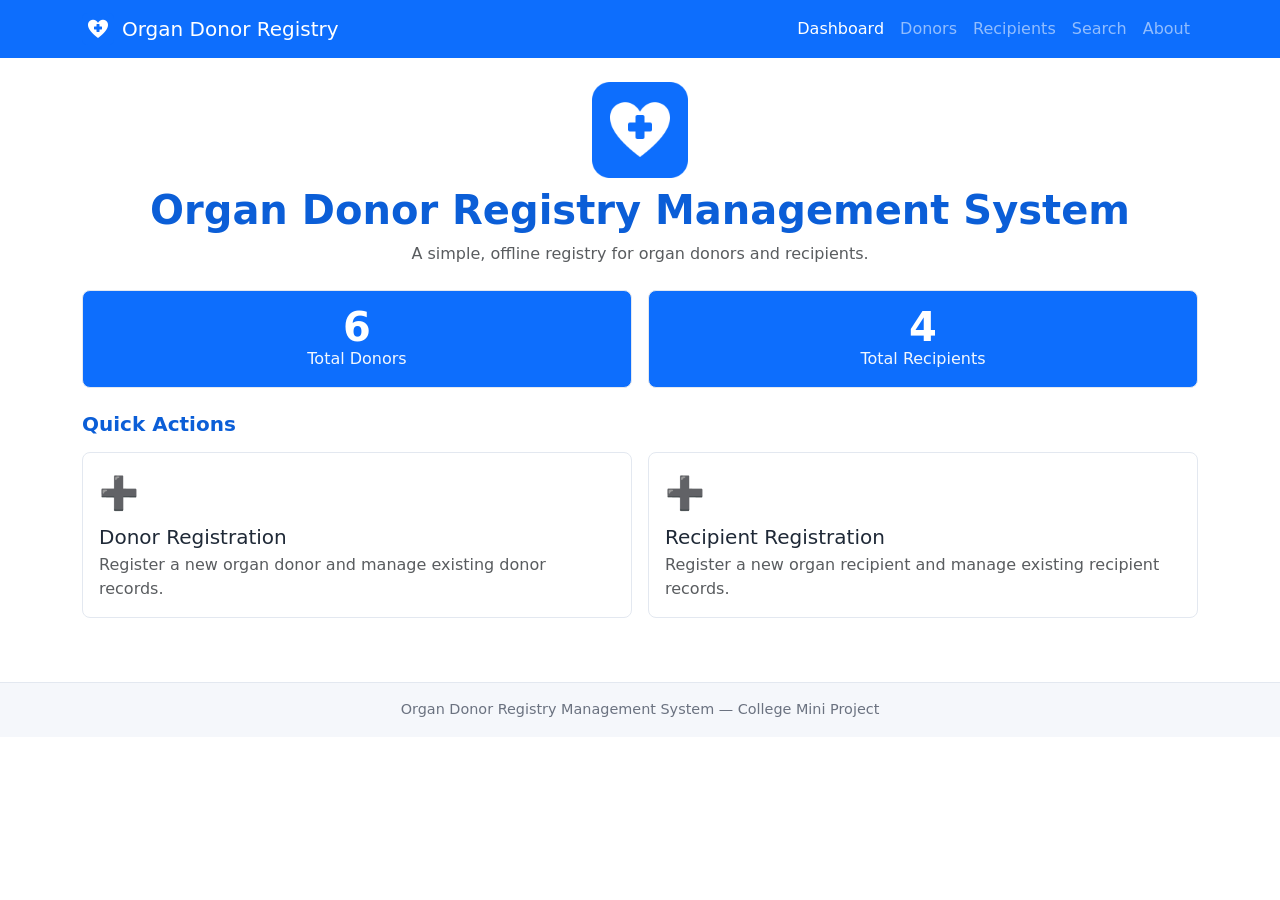
<file: index.html>
<!DOCTYPE html>
<html lang="en">
<head>
  <meta charset="UTF-8">
  <meta name="viewport" content="width=device-width, initial-scale=1.0">
  <title>Dashboard | Organ Donor Registry</title>
  <link rel="icon" href="assets/logo.png" type="image/png">
  <link rel="stylesheet" href="css/bootstrap.min.css">
  <link rel="stylesheet" href="css/style.css">
</head>
<body>
  <!-- Shared navigation bar is injected here by common.js -->
  <div id="mainNav"></div>

  <main class="container page-section">
    <!-- Page heading -->
    <div class="text-center mb-4">
      <img src="assets/logo.png" alt="Organ Donor Registry logo" class="brand-logo mb-2">
      <h1 class="page-title">Organ Donor Registry Management System</h1>
      <p class="text-muted">A simple, offline registry for organ donors and recipients.</p>
    </div>

    <!-- Statistics -->
    <div class="row g-3 mb-4">
      <div class="col-12 col-md-6">
        <div class="card stat-card h-100">
          <div class="card-body text-center">
            <div class="stat-number" id="totalDonors">0</div>
            <div class="stat-label">Total Donors</div>
          </div>
        </div>
      </div>
      <div class="col-12 col-md-6">
        <div class="card stat-card h-100">
          <div class="card-body text-center">
            <div class="stat-number" id="totalRecipients">0</div>
            <div class="stat-label">Total Recipients</div>
          </div>
        </div>
      </div>
    </div>

    <!-- Navigation cards -->
    <h2 class="h5 page-title mb-3">Quick Actions</h2>
    <div class="row g-3">
      <div class="col-12 col-md-6">
        <a href="donors.html" class="card nav-card">
          <div class="card-body">
            <div class="nav-card-icon mb-2">&#10133;</div>
            <h3 class="h5 mb-1">Donor Registration</h3>
            <p class="text-muted mb-0">Register a new organ donor and manage existing donor records.</p>
          </div>
        </a>
      </div>
      <div class="col-12 col-md-6">
        <a href="recipients.html" class="card nav-card">
          <div class="card-body">
            <div class="nav-card-icon mb-2">&#10133;</div>
            <h3 class="h5 mb-1">Recipient Registration</h3>
            <p class="text-muted mb-0">Register a new organ recipient and manage existing recipient records.</p>
          </div>
        </a>
      </div>
    </div>
  </main>

  <footer class="site-footer py-3 mt-4">
    <div class="container text-center">
      Organ Donor Registry Management System &mdash; College Mini Project
    </div>
  </footer>

  <script src="js/bootstrap.bundle.min.js"></script>
  <script src="js/storage.js"></script>
  <script src="js/seed.js"></script>
  <script src="js/common.js"></script>
  <script>
    // Dashboard-specific logic: draw the navbar and fill in the live counts.
    function initDashboard() {
      renderNavbar('dashboard');
      document.getElementById('totalDonors').textContent = getDonors().length;
      document.getElementById('totalRecipients').textContent = getRecipients().length;
    }
    document.addEventListener('DOMContentLoaded', initDashboard);
  </script>
</body>
</html>
</file>
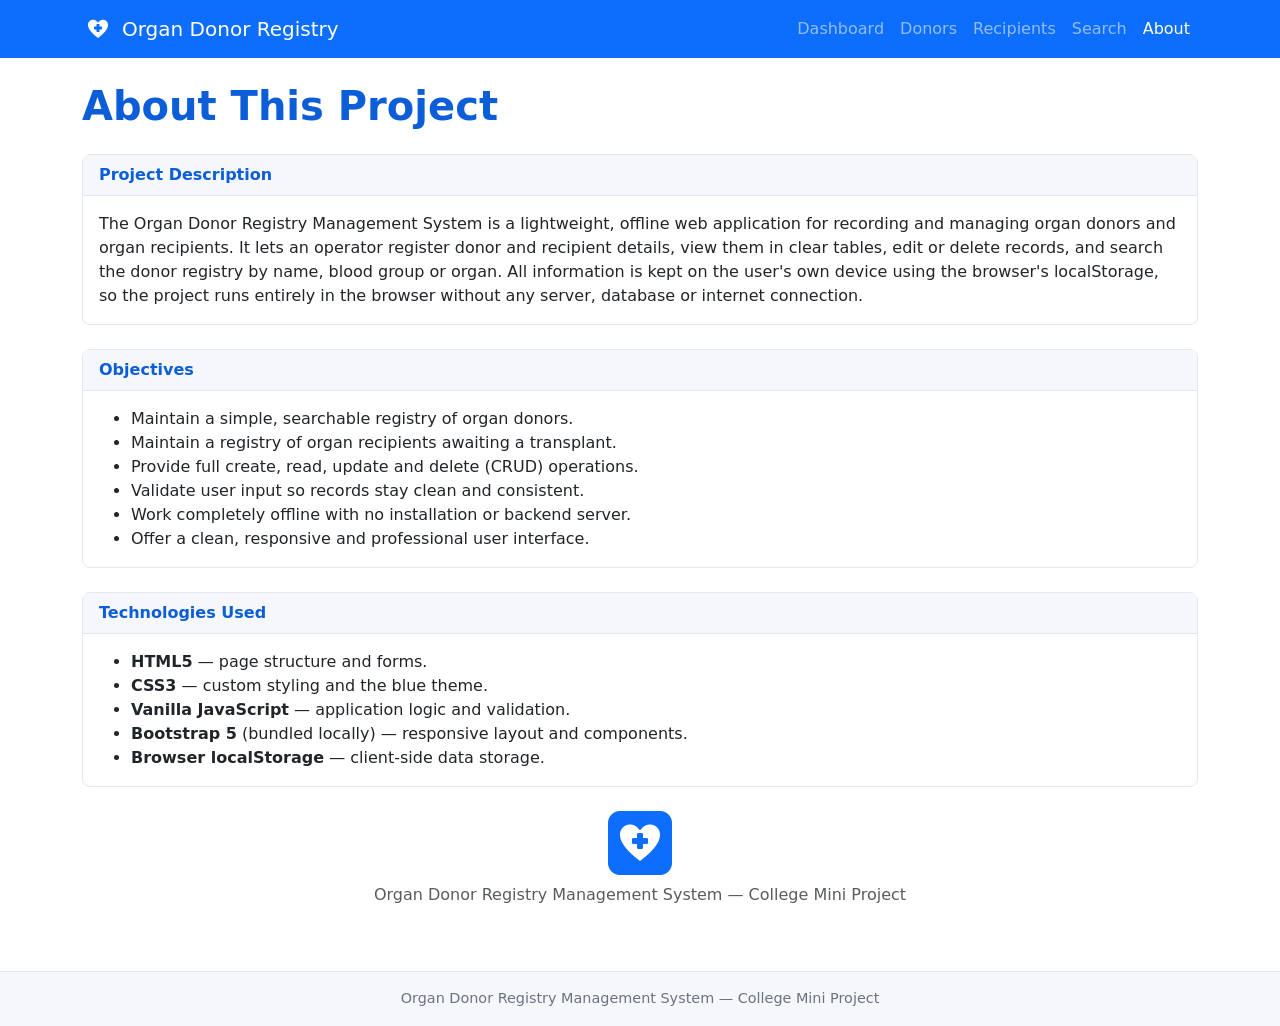
<file: about.html>
<!DOCTYPE html>
<html lang="en">
<head>
  <meta charset="UTF-8">
  <meta name="viewport" content="width=device-width, initial-scale=1.0">
  <title>About | Organ Donor Registry</title>
  <link rel="icon" href="assets/logo.png" type="image/png">
  <link rel="stylesheet" href="css/bootstrap.min.css">
  <link rel="stylesheet" href="css/style.css">
</head>
<body>
  <div id="mainNav"></div>

  <main class="container page-section">
    <h1 class="page-title mb-4">About This Project</h1>

    <!-- Project Description -->
    <div class="card mb-4">
      <div class="card-header">Project Description</div>
      <div class="card-body">
        <p class="mb-0">
          The Organ Donor Registry Management System is a lightweight, offline
          web application for recording and managing organ donors and organ
          recipients. It lets an operator register donor and recipient details,
          view them in clear tables, edit or delete records, and search the
          donor registry by name, blood group or organ. All information is kept
          on the user's own device using the browser's localStorage, so the
          project runs entirely in the browser without any server, database or
          internet connection.
        </p>
      </div>
    </div>

    <!-- Objectives -->
    <div class="card mb-4">
      <div class="card-header">Objectives</div>
      <div class="card-body">
        <ul class="mb-0">
          <li>Maintain a simple, searchable registry of organ donors.</li>
          <li>Maintain a registry of organ recipients awaiting a transplant.</li>
          <li>Provide full create, read, update and delete (CRUD) operations.</li>
          <li>Validate user input so records stay clean and consistent.</li>
          <li>Work completely offline with no installation or backend server.</li>
          <li>Offer a clean, responsive and professional user interface.</li>
        </ul>
      </div>
    </div>

    <!-- Technologies Used -->
    <div class="card mb-4">
      <div class="card-header">Technologies Used</div>
      <div class="card-body">
        <ul class="mb-0">
          <li><strong>HTML5</strong> &mdash; page structure and forms.</li>
          <li><strong>CSS3</strong> &mdash; custom styling and the blue theme.</li>
          <li><strong>Vanilla JavaScript</strong> &mdash; application logic and validation.</li>
          <li><strong>Bootstrap 5</strong> (bundled locally) &mdash; responsive layout and components.</li>
          <li><strong>Browser localStorage</strong> &mdash; client-side data storage.</li>
        </ul>
      </div>
    </div>

    <div class="text-center text-muted">
      <img src="assets/logo.png" alt="Organ Donor Registry logo" width="64" height="64" class="mb-2">
      <p class="mb-0">Organ Donor Registry Management System &mdash; College Mini Project</p>
    </div>
  </main>

  <footer class="site-footer py-3 mt-4">
    <div class="container text-center">
      Organ Donor Registry Management System &mdash; College Mini Project
    </div>
  </footer>

  <script src="js/bootstrap.bundle.min.js"></script>
  <script src="js/storage.js"></script>
  <script src="js/seed.js"></script>
  <script src="js/common.js"></script>
  <script>
    // The About page only needs the shared navigation bar.
    document.addEventListener('DOMContentLoaded', function () {
      renderNavbar('about');
    });
  </script>
</body>
</html>
</file>
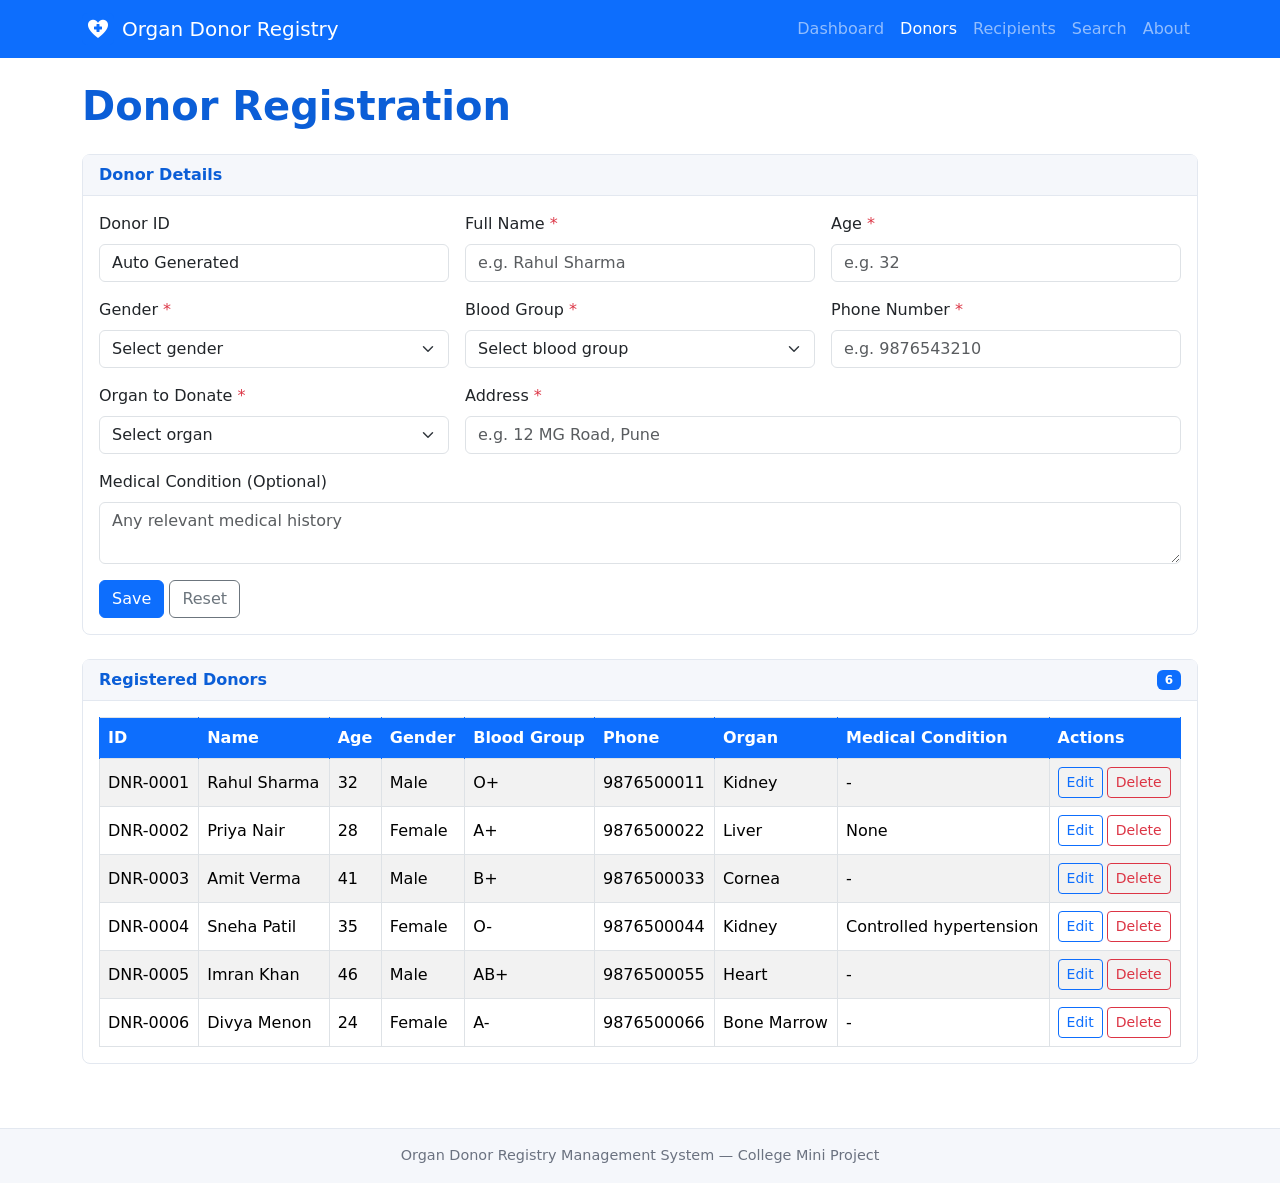
<file: donors.html>
<!DOCTYPE html>
<html lang="en">
<head>
  <meta charset="UTF-8">
  <meta name="viewport" content="width=device-width, initial-scale=1.0">
  <title>Donors | Organ Donor Registry</title>
  <link rel="icon" href="assets/logo.png" type="image/png">
  <link rel="stylesheet" href="css/bootstrap.min.css">
  <link rel="stylesheet" href="css/style.css">
</head>
<body>
  <div id="mainNav"></div>

  <main class="container page-section">
    <h1 class="page-title mb-4">Donor Registration</h1>

    <!-- Alert / validation message area -->
    <div id="donorAlert"></div>

    <!-- Registration form -->
    <div class="card mb-4">
      <div class="card-header">Donor Details</div>
      <div class="card-body">
        <form id="donorForm" novalidate>
          <div class="row g-3">
            <div class="col-12 col-md-4">
              <label for="donorId" class="form-label">Donor ID</label>
              <input type="text" class="form-control" id="donorId" value="Auto Generated" readonly>
            </div>
            <div class="col-12 col-md-4">
              <label for="donorName" class="form-label required">Full Name</label>
              <input type="text" class="form-control" id="donorName" placeholder="e.g. Rahul Sharma">
            </div>
            <div class="col-12 col-md-4">
              <label for="donorAge" class="form-label required">Age</label>
              <input type="text" class="form-control" id="donorAge" placeholder="e.g. 32" inputmode="numeric">
            </div>
            <div class="col-12 col-md-4">
              <label for="donorGender" class="form-label required">Gender</label>
              <select class="form-select" id="donorGender"></select>
            </div>
            <div class="col-12 col-md-4">
              <label for="donorBloodGroup" class="form-label required">Blood Group</label>
              <select class="form-select" id="donorBloodGroup"></select>
            </div>
            <div class="col-12 col-md-4">
              <label for="donorPhone" class="form-label required">Phone Number</label>
              <input type="text" class="form-control" id="donorPhone" placeholder="e.g. 9876543210" inputmode="numeric">
            </div>
            <div class="col-12 col-md-4">
              <label for="donorOrgan" class="form-label required">Organ to Donate</label>
              <select class="form-select" id="donorOrgan"></select>
            </div>
            <div class="col-12 col-md-8">
              <label for="donorAddress" class="form-label required">Address</label>
              <input type="text" class="form-control" id="donorAddress" placeholder="e.g. 12 MG Road, Pune">
            </div>
            <div class="col-12">
              <label for="donorMedical" class="form-label">Medical Condition (Optional)</label>
              <textarea class="form-control" id="donorMedical" rows="2" placeholder="Any relevant medical history"></textarea>
            </div>
          </div>

          <div class="mt-3">
            <button type="submit" class="btn btn-primary" id="donorSubmitBtn">Save</button>
            <button type="reset" class="btn btn-outline-secondary">Reset</button>
          </div>
        </form>
      </div>
    </div>

    <!-- Registered donors -->
    <div class="card">
      <div class="card-header d-flex justify-content-between align-items-center">
        <span>Registered Donors</span>
        <span class="badge bg-primary" id="donorCount">0</span>
      </div>
      <div class="card-body">
        <div id="donorEmpty" class="text-muted text-center py-3">
          No donors registered yet. Use the form above to add one.
        </div>
        <div class="table-wrapper">
          <table class="table table-striped table-bordered align-middle mb-0">
            <thead>
              <tr>
                <th>ID</th>
                <th>Name</th>
                <th>Age</th>
                <th>Gender</th>
                <th>Blood Group</th>
                <th>Phone</th>
                <th>Organ</th>
                <th>Medical Condition</th>
                <th>Actions</th>
              </tr>
            </thead>
            <tbody id="donorTableBody"></tbody>
          </table>
        </div>
      </div>
    </div>
  </main>

  <footer class="site-footer py-3 mt-4">
    <div class="container text-center">
      Organ Donor Registry Management System &mdash; College Mini Project
    </div>
  </footer>

  <script src="js/bootstrap.bundle.min.js"></script>
  <script src="js/storage.js"></script>
  <script src="js/seed.js"></script>
  <script src="js/common.js"></script>
  <script src="js/donor.js"></script>
</body>
</html>
</file>
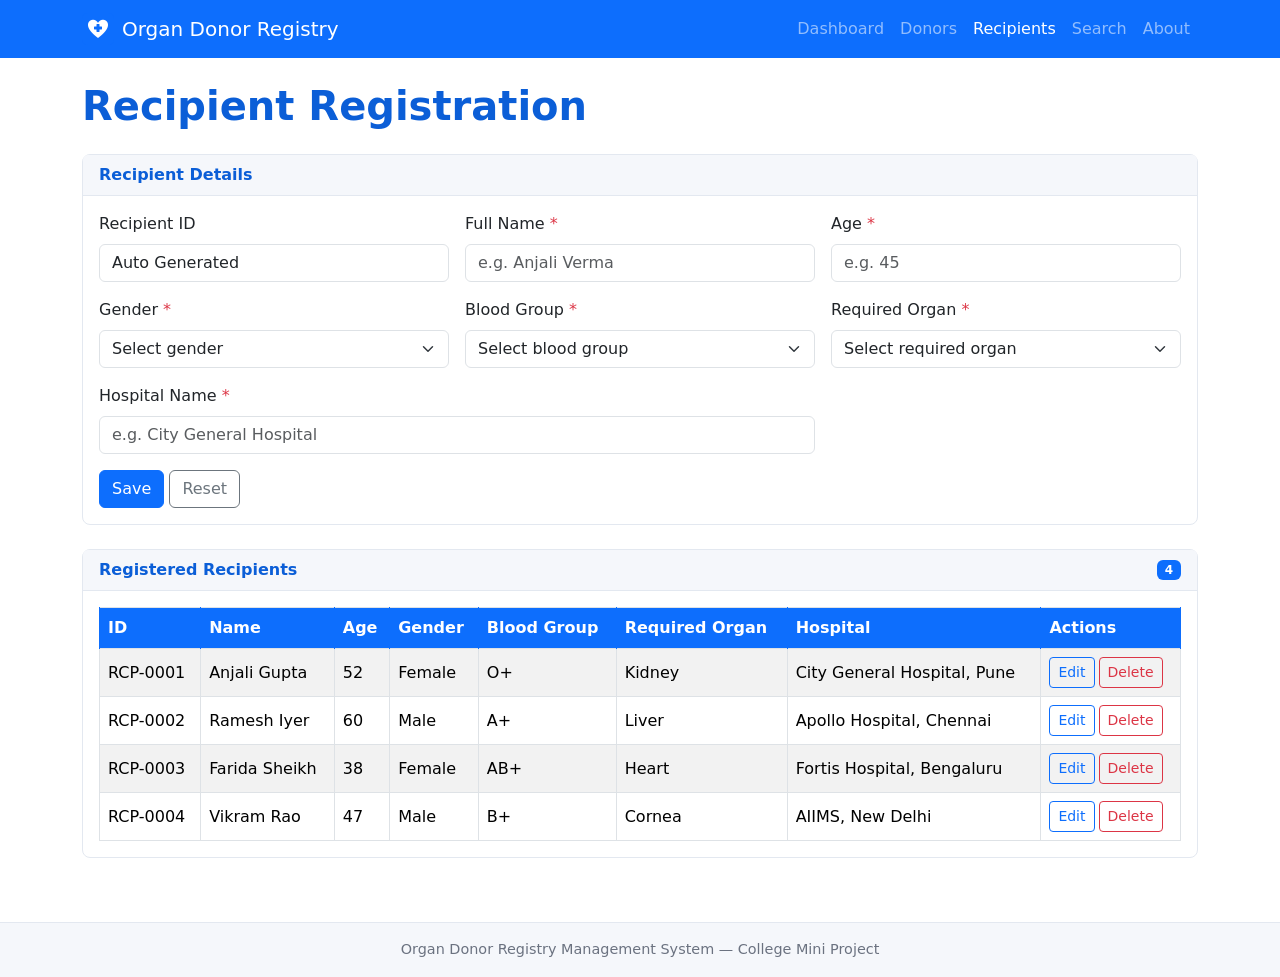
<file: recipients.html>
<!DOCTYPE html>
<html lang="en">
<head>
  <meta charset="UTF-8">
  <meta name="viewport" content="width=device-width, initial-scale=1.0">
  <title>Recipients | Organ Donor Registry</title>
  <link rel="icon" href="assets/logo.png" type="image/png">
  <link rel="stylesheet" href="css/bootstrap.min.css">
  <link rel="stylesheet" href="css/style.css">
</head>
<body>
  <div id="mainNav"></div>

  <main class="container page-section">
    <h1 class="page-title mb-4">Recipient Registration</h1>

    <!-- Alert / validation message area -->
    <div id="recipientAlert"></div>

    <!-- Registration form -->
    <div class="card mb-4">
      <div class="card-header">Recipient Details</div>
      <div class="card-body">
        <form id="recipientForm" novalidate>
          <div class="row g-3">
            <div class="col-12 col-md-4">
              <label for="recipientId" class="form-label">Recipient ID</label>
              <input type="text" class="form-control" id="recipientId" value="Auto Generated" readonly>
            </div>
            <div class="col-12 col-md-4">
              <label for="recipientName" class="form-label required">Full Name</label>
              <input type="text" class="form-control" id="recipientName" placeholder="e.g. Anjali Verma">
            </div>
            <div class="col-12 col-md-4">
              <label for="recipientAge" class="form-label required">Age</label>
              <input type="text" class="form-control" id="recipientAge" placeholder="e.g. 45" inputmode="numeric">
            </div>
            <div class="col-12 col-md-4">
              <label for="recipientGender" class="form-label required">Gender</label>
              <select class="form-select" id="recipientGender"></select>
            </div>
            <div class="col-12 col-md-4">
              <label for="recipientBloodGroup" class="form-label required">Blood Group</label>
              <select class="form-select" id="recipientBloodGroup"></select>
            </div>
            <div class="col-12 col-md-4">
              <label for="recipientOrgan" class="form-label required">Required Organ</label>
              <select class="form-select" id="recipientOrgan"></select>
            </div>
            <div class="col-12 col-md-8">
              <label for="recipientHospital" class="form-label required">Hospital Name</label>
              <input type="text" class="form-control" id="recipientHospital" placeholder="e.g. City General Hospital">
            </div>
          </div>

          <div class="mt-3">
            <button type="submit" class="btn btn-primary" id="recipientSubmitBtn">Save</button>
            <button type="reset" class="btn btn-outline-secondary">Reset</button>
          </div>
        </form>
      </div>
    </div>

    <!-- Registered recipients -->
    <div class="card">
      <div class="card-header d-flex justify-content-between align-items-center">
        <span>Registered Recipients</span>
        <span class="badge bg-primary" id="recipientCount">0</span>
      </div>
      <div class="card-body">
        <div id="recipientEmpty" class="text-muted text-center py-3">
          No recipients registered yet. Use the form above to add one.
        </div>
        <div class="table-wrapper">
          <table class="table table-striped table-bordered align-middle mb-0">
            <thead>
              <tr>
                <th>ID</th>
                <th>Name</th>
                <th>Age</th>
                <th>Gender</th>
                <th>Blood Group</th>
                <th>Required Organ</th>
                <th>Hospital</th>
                <th>Actions</th>
              </tr>
            </thead>
            <tbody id="recipientTableBody"></tbody>
          </table>
        </div>
      </div>
    </div>
  </main>

  <footer class="site-footer py-3 mt-4">
    <div class="container text-center">
      Organ Donor Registry Management System &mdash; College Mini Project
    </div>
  </footer>

  <script src="js/bootstrap.bundle.min.js"></script>
  <script src="js/storage.js"></script>
  <script src="js/seed.js"></script>
  <script src="js/common.js"></script>
  <script src="js/recipient.js"></script>
</body>
</html>
</file>
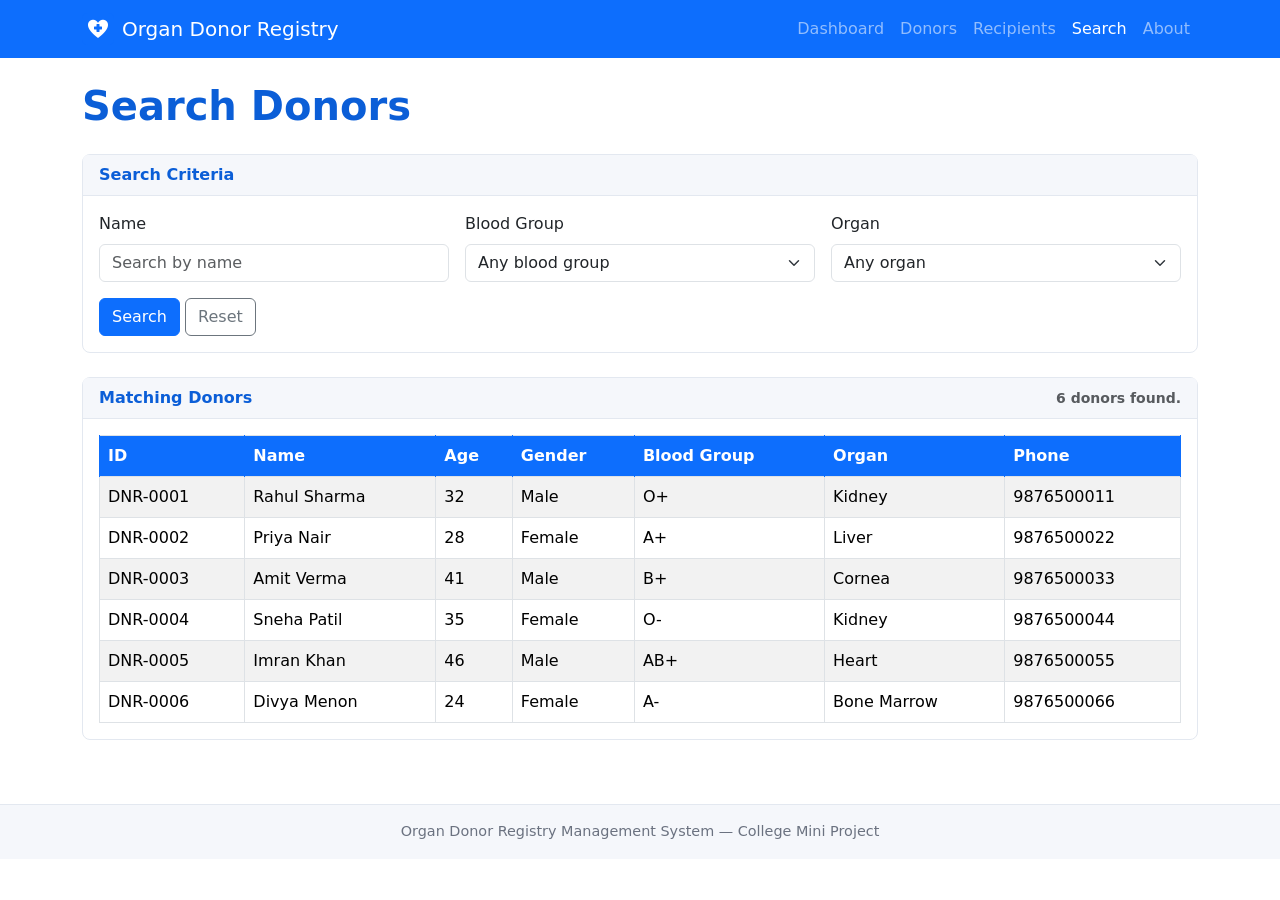
<file: search.html>
<!DOCTYPE html>
<html lang="en">
<head>
  <meta charset="UTF-8">
  <meta name="viewport" content="width=device-width, initial-scale=1.0">
  <title>Search | Organ Donor Registry</title>
  <link rel="icon" href="assets/logo.png" type="image/png">
  <link rel="stylesheet" href="css/bootstrap.min.css">
  <link rel="stylesheet" href="css/style.css">
</head>
<body>
  <div id="mainNav"></div>

  <main class="container page-section">
    <h1 class="page-title mb-4">Search Donors</h1>

    <!-- Search form -->
    <div class="card mb-4">
      <div class="card-header">Search Criteria</div>
      <div class="card-body">
        <form id="searchForm">
          <div class="row g-3">
            <div class="col-12 col-md-4">
              <label for="searchName" class="form-label">Name</label>
              <input type="text" class="form-control" id="searchName" placeholder="Search by name">
            </div>
            <div class="col-12 col-md-4">
              <label for="searchBloodGroup" class="form-label">Blood Group</label>
              <select class="form-select" id="searchBloodGroup"></select>
            </div>
            <div class="col-12 col-md-4">
              <label for="searchOrgan" class="form-label">Organ</label>
              <select class="form-select" id="searchOrgan"></select>
            </div>
          </div>
          <div class="mt-3">
            <button type="submit" class="btn btn-primary">Search</button>
            <button type="reset" class="btn btn-outline-secondary">Reset</button>
          </div>
        </form>
      </div>
    </div>

    <!-- Results -->
    <div class="card">
      <div class="card-header d-flex justify-content-between align-items-center">
        <span>Matching Donors</span>
        <span class="text-muted small" id="searchSummary">0 donors found.</span>
      </div>
      <div class="card-body">
        <div id="searchEmpty" class="text-muted text-center py-3 d-none">
          No donors match your search.
        </div>
        <div class="table-wrapper">
          <table class="table table-striped table-bordered align-middle mb-0">
            <thead>
              <tr>
                <th>ID</th>
                <th>Name</th>
                <th>Age</th>
                <th>Gender</th>
                <th>Blood Group</th>
                <th>Organ</th>
                <th>Phone</th>
              </tr>
            </thead>
            <tbody id="searchTableBody"></tbody>
          </table>
        </div>
      </div>
    </div>
  </main>

  <footer class="site-footer py-3 mt-4">
    <div class="container text-center">
      Organ Donor Registry Management System &mdash; College Mini Project
    </div>
  </footer>

  <script src="js/bootstrap.bundle.min.js"></script>
  <script src="js/storage.js"></script>
  <script src="js/seed.js"></script>
  <script src="js/common.js"></script>
  <script src="js/search.js"></script>
</body>
</html>
</file>
<file: css/style.css>
/*
 * style.css
 * ---------------------------------------------------------------------------
 * Custom styling for the Organ Donor Registry Management System.
 * Layered on top of Bootstrap 5. Blue theme, white background, minimal look.
 * No animations or decorative effects (per project requirements).
 * ---------------------------------------------------------------------------
 */

:root {
  --odr-blue: #0d6efd;
  --odr-blue-dark: #0b5ed7;
  --odr-bg: #ffffff;
  --odr-muted: #f5f7fb;
  --odr-border: #e3e8f0;
}

body {
  background-color: var(--odr-bg);
  color: #1f2937;
}

/* Turn off Bootstrap's transitions/animations to keep the UI static. */
*,
*::before,
*::after {
  transition: none !important;
  animation: none !important;
}

/* ---- Layout ---- */
.page-section {
  padding-top: 1.5rem;
  padding-bottom: 2.5rem;
}

.page-title {
  color: var(--odr-blue-dark);
  font-weight: 600;
}

/* ---- Cards ---- */
.card {
  border: 1px solid var(--odr-border);
  border-radius: 8px;
}

.card-header {
  background-color: var(--odr-muted);
  border-bottom: 1px solid var(--odr-border);
  font-weight: 600;
  color: var(--odr-blue-dark);
}

/* Stat cards on the dashboard */
.stat-card {
  background-color: var(--odr-blue);
  color: #ffffff;
}

.stat-card .stat-number {
  font-size: 2.5rem;
  font-weight: 700;
  line-height: 1;
}

.stat-card .stat-label {
  font-size: 1rem;
  opacity: 0.95;
}

/* Navigation cards on the dashboard */
.nav-card {
  height: 100%;
  text-decoration: none;
  color: inherit;
  display: block;
}

.nav-card:hover {
  border-color: var(--odr-blue);
}

.nav-card .nav-card-icon {
  font-size: 2rem;
  color: var(--odr-blue);
}

/* ---- Tables ---- */
.table thead th {
  background-color: var(--odr-blue);
  color: #ffffff;
  border-color: var(--odr-blue);
  white-space: nowrap;
}

.table-wrapper {
  overflow-x: auto;
}

/* ---- Brand / logo ---- */
.brand-logo {
  width: 96px;
  height: 96px;
}

/* ---- Footer ---- */
.site-footer {
  background-color: var(--odr-muted);
  border-top: 1px solid var(--odr-border);
  color: #6b7280;
  font-size: 0.9rem;
}

/* Required-field asterisk */
.required::after {
  content: " *";
  color: #dc3545;
}
</file>
